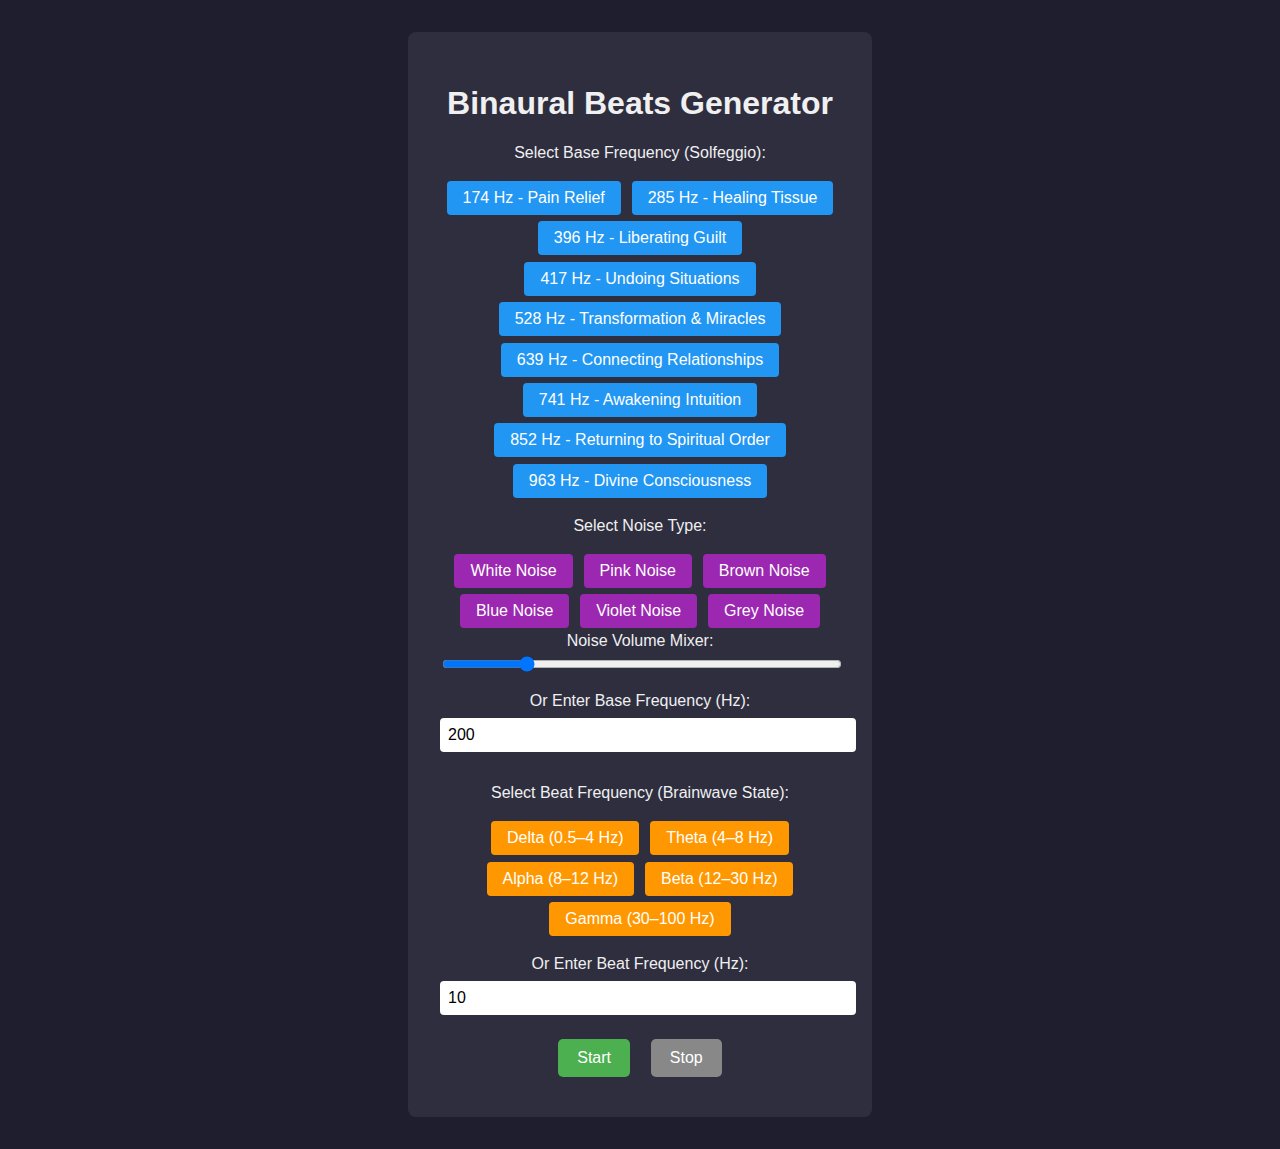
<file: index.html>
<!DOCTYPE html>
<html lang="en">
<head>
  <meta charset="UTF-8" />
  <meta name="viewport" content="width=device-width, initial-scale=1.0"/>
  <title>Binaural Beats Player</title>
  <link rel="stylesheet" href="style.css"/>
</head>
<body>
  <div class="container">
    <h1>Binaural Beats Generator</h1>

    <div class="solfeggio-buttons">
      <p>Select Base Frequency (Solfeggio):</p>
      <button class="freq-btn" data-freq="174">174 Hz - Pain Relief</button>
<button class="freq-btn" data-freq="285">285 Hz - Healing Tissue</button>
<button class="freq-btn" data-freq="396">396 Hz - Liberating Guilt</button>
<button class="freq-btn" data-freq="417">417 Hz - Undoing Situations</button>
<button class="freq-btn" data-freq="528">528 Hz - Transformation & Miracles</button>
<button class="freq-btn" data-freq="639">639 Hz - Connecting Relationships</button>
<button class="freq-btn" data-freq="741">741 Hz - Awakening Intuition</button>
<button class="freq-btn" data-freq="852">852 Hz - Returning to Spiritual Order</button>
<button class="freq-btn" data-freq="963">963 Hz - Divine Consciousness</button>
    </div>

    <div class="noise-section">
      <p>Select Noise Type:</p>
      <button class="noise-btn" data-noise="white">White Noise</button>
<button class="noise-btn" data-noise="pink">Pink Noise</button>
<button class="noise-btn" data-noise="brown">Brown Noise</button>
<button class="noise-btn" data-noise="blue">Blue Noise</button>
<button class="noise-btn" data-noise="violet">Violet Noise</button>
<button class="noise-btn" data-noise="grey">Grey Noise</button>
      <label for="mixer">Noise Volume Mixer:</label>
      <input type="range" id="mixer" min="0" max="1" step="0.01" value="0.2" />
    </div>

    <label for="base-frequency">Or Enter Base Frequency (Hz):</label>
    <input type="number" id="base-frequency" value="200" min="20" max="1000" />

    <div class="beat-buttons">
      <p>Select Beat Frequency (Brainwave State):</p>
      <button class="beat-btn" data-beat="1.5">Delta (0.5–4 Hz)</button>
<button class="beat-btn" data-beat="5.5">Theta (4–8 Hz)</button>
<button class="beat-btn" data-beat="10">Alpha (8–12 Hz)</button>
<button class="beat-btn" data-beat="18">Beta (12–30 Hz)</button>
<button class="beat-btn" data-beat="40">Gamma (30–100 Hz)</button>
    </div>
    <label for="beat-frequency">Or Enter Beat Frequency (Hz):</label>
    <input type="number" id="beat-frequency" value="10" min="0.1" max="40" step="0.1" />

    <button id="start-button">Start</button>
    <button id="stop-button" disabled>Stop</button>
  </div>

  <script src="script.js"></script>
</body>
</html>
</file>
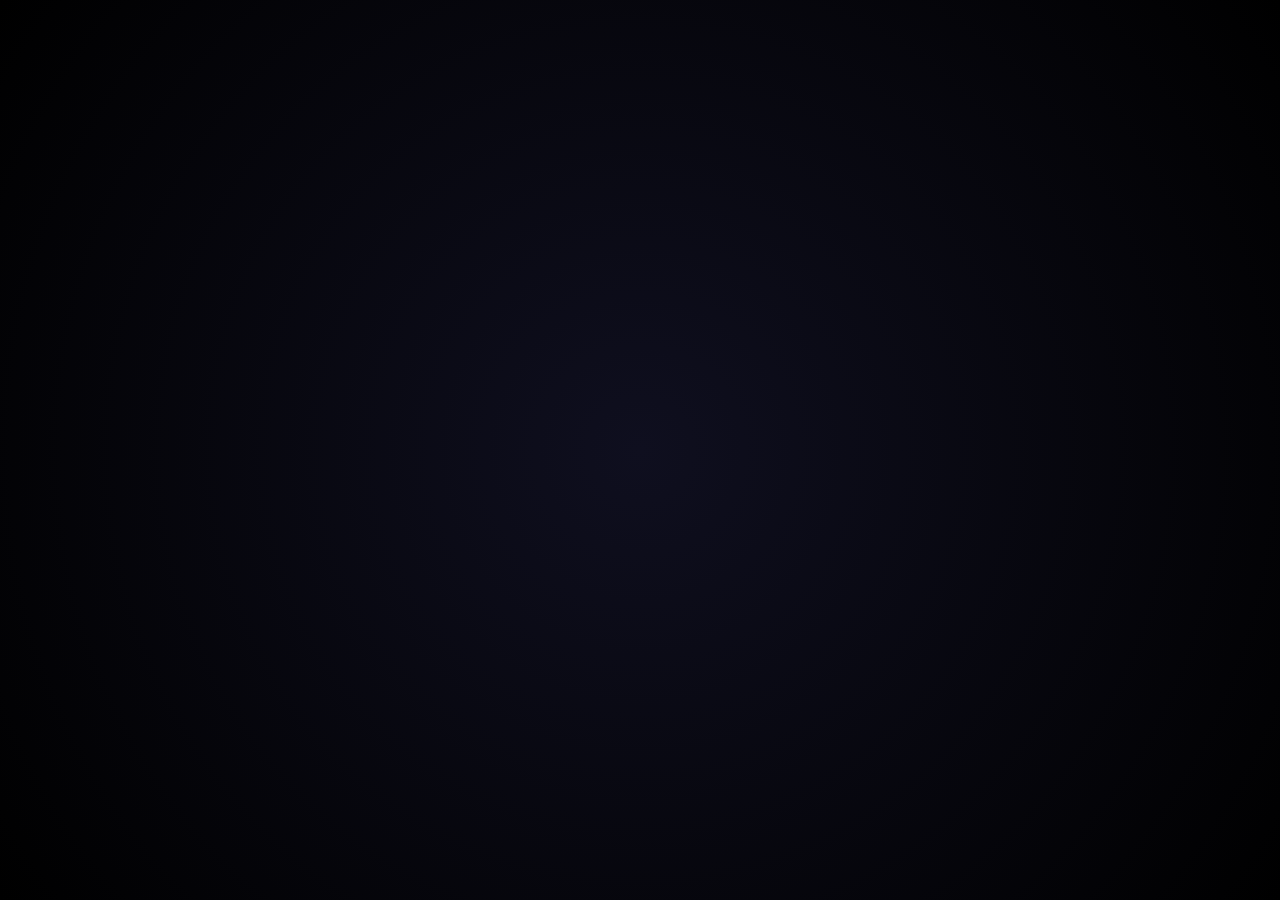
<file: orb/index.html>
<!DOCTYPE html>
<html lang="en">
<head>
  <meta charset="UTF-8" />
  <meta name="viewport" content="width=device-width, initial-scale=1.0"/>
  <title>Sound Reactive Orb</title>
  <link rel="stylesheet" href="styles.css" />
</head>
<body>
  <canvas id="orbCanvas"></canvas>
  <script src="script.js"></script>
</body>
</html>
</file>
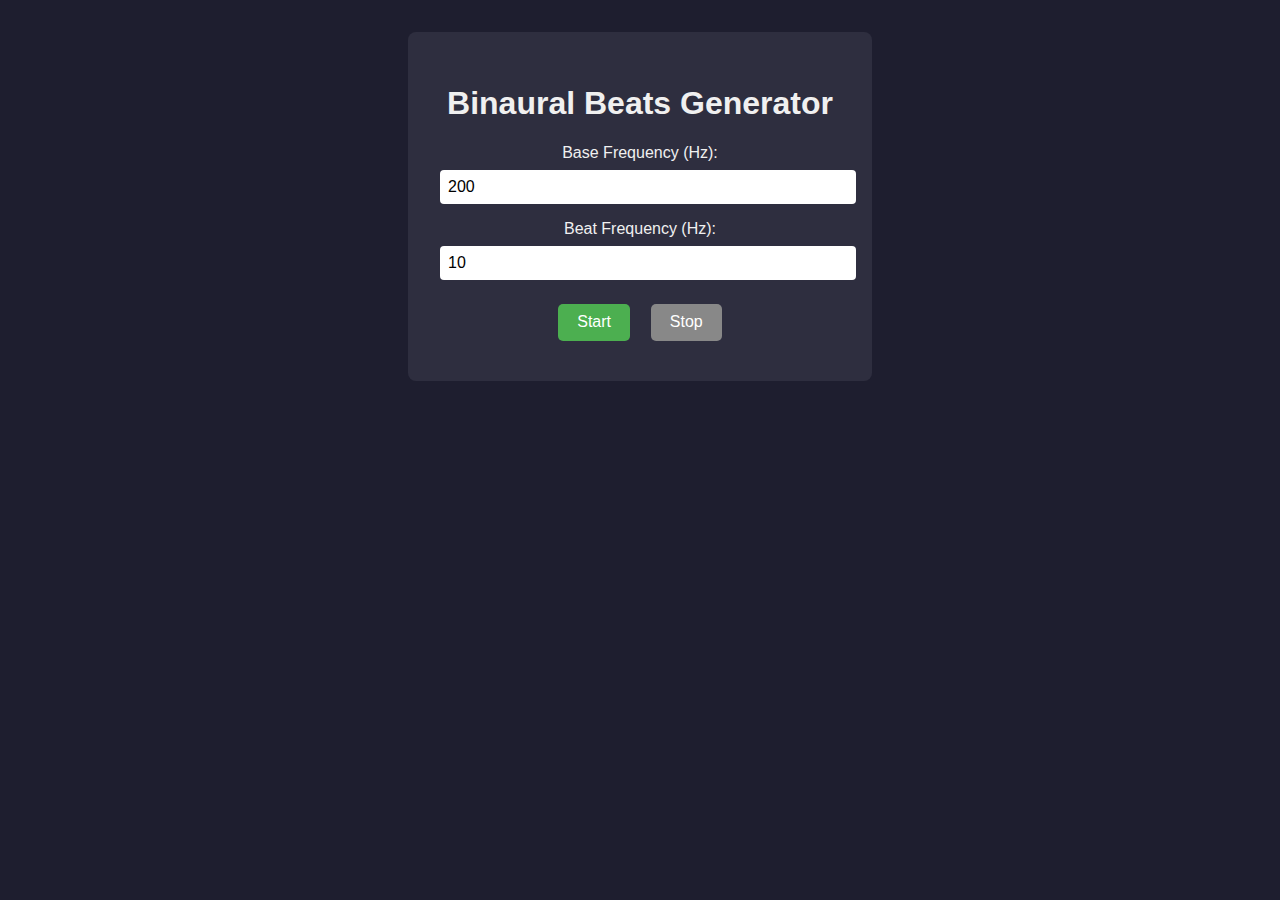
<file: root/index.html>
<!DOCTYPE html>
<html lang="en">
<head>
  <meta charset="UTF-8" />
  <meta name="viewport" content="width=device-width, initial-scale=1.0"/>
  <title>Binaural Beats Player</title>
  <link rel="stylesheet" href="style.css"/>
</head>
<body>
  <div class="container">
    <h1>Binaural Beats Generator</h1>
    <label for="base-frequency">Base Frequency (Hz):</label>
    <input type="number" id="base-frequency" value="200" min="20" max="1000" />

    <label for="beat-frequency">Beat Frequency (Hz):</label>
    <input type="number" id="beat-frequency" value="10" min="0.1" max="40" step="0.1" />

    <button id="start-button">Start</button>
    <button id="stop-button" disabled>Stop</button>
  </div>

  <script src="script.js"></script>
</body>
</html>
</file>
<file: style.css>
body {
  font-family: Arial, sans-serif;
  text-align: center;
  background-color: #1e1e2f;
  color: #f0f0f0;
  margin: 0;
  padding: 2em;
}

.container {
  max-width: 400px;
  margin: auto;
  background: #2e2e3f;
  padding: 2em;
  border-radius: 8px;
}

input[type="number"] {
  width: 100%;
  padding: 0.5em;
  margin: 0.5em 0 1em;
  font-size: 1em;
  border-radius: 4px;
  border: none;
}

button {
  padding: 0.6em 1.2em;
  margin: 0.5em;
  font-size: 1em;
  border: none;
  border-radius: 5px;
  cursor: pointer;
  background-color: #4caf50;
  color: white;
}

button:disabled {
  background-color: #888;
  cursor: not-allowed;
}

.solfeggio-buttons {
  margin-bottom: 1em;
}

.freq-btn {
  margin: 0.2em;
  padding: 0.5em 1em;
  background-color: #2196f3;
  color: white;
  border: none;
  border-radius: 4px;
  cursor: pointer;
}

.beat-buttons {
  margin-bottom: 1em;
}

.beat-btn {
  margin: 0.2em;
  padding: 0.5em 1em;
  background-color: #ff9800;
  color: white;
  border: none;
  border-radius: 4px;
  cursor: pointer;
}

.noise-section {
  margin-top: 1em;
  margin-bottom: 1em;
}

.noise-btn {
  margin: 0.2em;
  padding: 0.5em 1em;
  background-color: #9c27b0;
  color: white;
  border: none;
  border-radius: 4px;
  cursor: pointer;
}

#mixer {
  width: 100%;
  margin-top: 0.5em;
}
</file>
<file: orb/styles.css>
* {
  margin: 0;
  padding: 0;
  box-sizing: border-box;
}

body, html {
  width: 100%;
  height: 100%;
  overflow: hidden;
  background: radial-gradient(circle, #0f0f1f 0%, #000 100%);
}

canvas {
  display: block;
  width: 100%;
  height: 100%;
}
</file>
<file: root/style.css>
body {
  font-family: Arial, sans-serif;
  text-align: center;
  background-color: #1e1e2f;
  color: #f0f0f0;
  margin: 0;
  padding: 2em;
}

.container {
  max-width: 400px;
  margin: auto;
  background: #2e2e3f;
  padding: 2em;
  border-radius: 8px;
}

input[type="number"] {
  width: 100%;
  padding: 0.5em;
  margin: 0.5em 0 1em;
  font-size: 1em;
  border-radius: 4px;
  border: none;
}

button {
  padding: 0.6em 1.2em;
  margin: 0.5em;
  font-size: 1em;
  border: none;
  border-radius: 5px;
  cursor: pointer;
  background-color: #4caf50;
  color: white;
}

button:disabled {
  background-color: #888;
  cursor: not-allowed;
}
</file>
